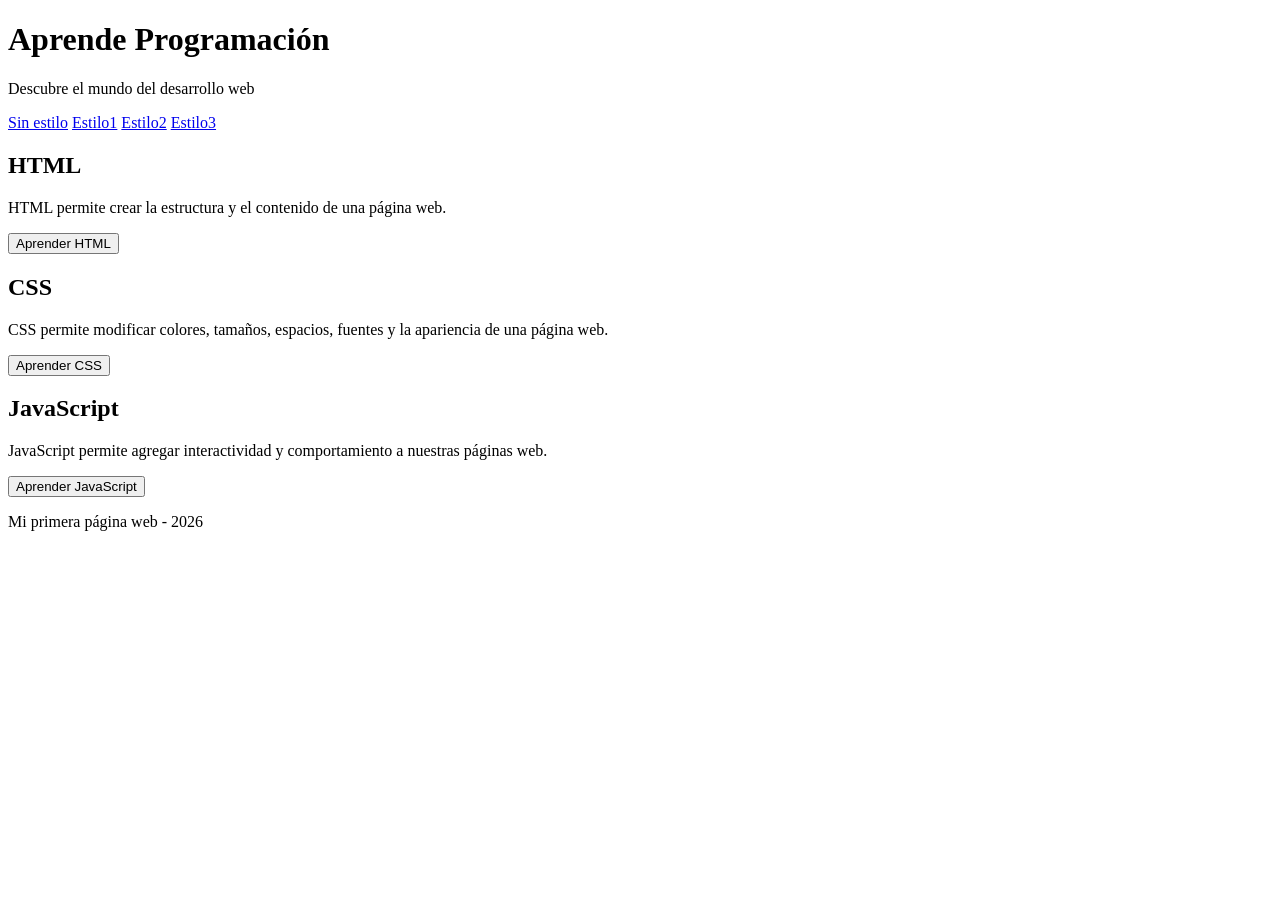
<file: index.html>
<!DOCTYPE html>
<html lang="es">
<head>
    <meta charset="UTF-8">
    <meta name="viewport" content="width=device-width, initial-scale=1.0">
    <title>Curso de Programación</title>
</head>

<body>

    <header>
        <h1>Aprende Programación</h1>
        <p>Descubre el mundo del desarrollo web</p>
    </header>

    <nav>
        <a href="index.html">Sin estilo</a>
        <a href="index2.html">Estilo1</a>
        <a href="index3.html">Estilo2</a>
        <a href="index4.html">Estilo3</a>
        
    </nav>

    <main>

        <section>
            <h2>HTML</h2>
            <p>
                HTML permite crear la estructura y el contenido
                de una página web.
            </p>
            <button>Aprender HTML</button>
        </section>

        <section>
            <h2>CSS</h2>
            <p>
                CSS permite modificar colores, tamaños, espacios,
                fuentes y la apariencia de una página web.
            </p>
            <button>Aprender CSS</button>
        </section>

        <section>
            <h2>JavaScript</h2>
            <p>
                JavaScript permite agregar interactividad
                y comportamiento a nuestras páginas web.
            </p>
            <button>Aprender JavaScript</button>
        </section>

    </main>

    <footer>
        <p>Mi primera página web - 2026</p>
    </footer>

</body>
</html>
</file>
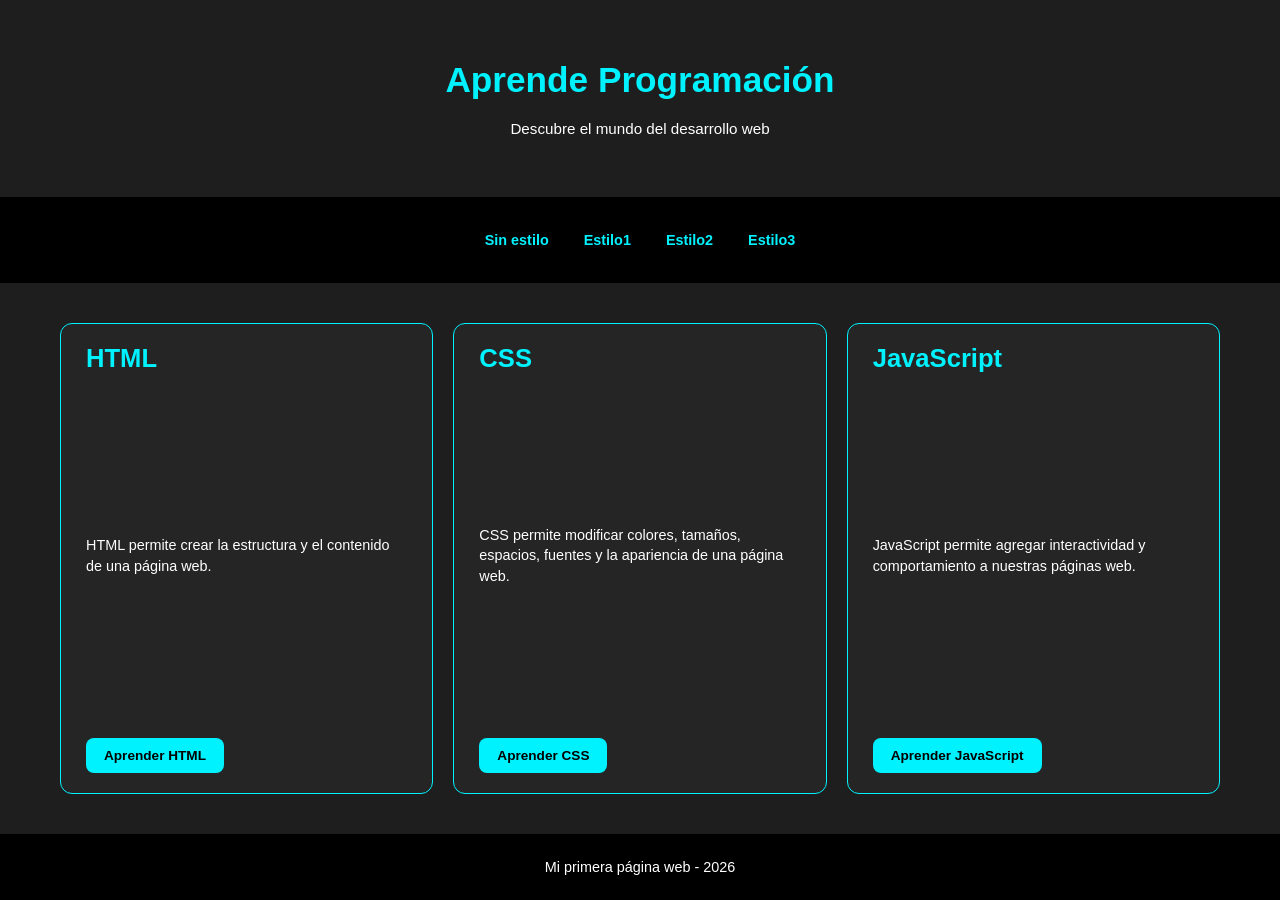
<file: index2.html>
<!DOCTYPE html>
<html lang="es">
<head>
    <meta charset="UTF-8">
    <meta name="viewport" content="width=device-width, initial-scale=1.0">
    <title>Curso de Programación</title>
    <link rel="stylesheet" href="../css/estilo1.css">
</head>

<body>

    <header>
        <h1>Aprende Programación</h1>
        <p>Descubre el mundo del desarrollo web</p>
    </header>

    <nav>
        <a href="index.html">Sin estilo</a>
        <a href="index2.html">Estilo1</a>
        <a href="index3.html">Estilo2</a>
        <a href="index4.html">Estilo3</a>
        
    </nav>

    <main>

        <section>
            <h2>HTML</h2>
            <p>
                HTML permite crear la estructura y el contenido
                de una página web.
            </p>
            <button>Aprender HTML</button>
        </section>

        <section>
            <h2>CSS</h2>
            <p>
                CSS permite modificar colores, tamaños, espacios,
                fuentes y la apariencia de una página web.
            </p>
            <button>Aprender CSS</button>
        </section>

        <section>
            <h2>JavaScript</h2>
            <p>
                JavaScript permite agregar interactividad
                y comportamiento a nuestras páginas web.
            </p>
            <button>Aprender JavaScript</button>
        </section>

    </main>

    <footer>
        <p>Mi primera página web - 2026</p>
    </footer>

</body>
</html>
</file>
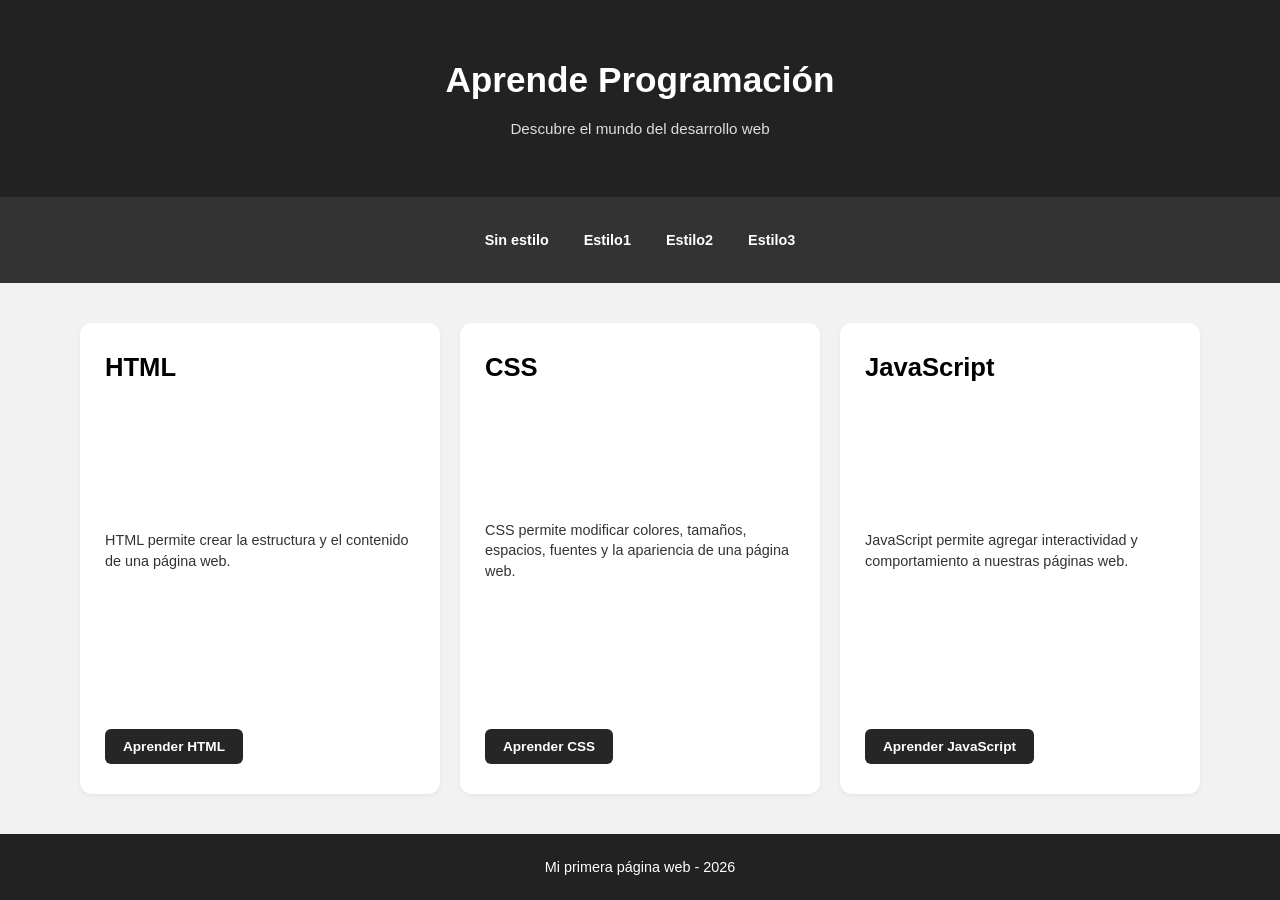
<file: index3.html>
<!DOCTYPE html>
<html lang="es">
<head>
    <meta charset="UTF-8">
    <meta name="viewport" content="width=device-width, initial-scale=1.0">
    <title>Curso de Programación</title>
    <link rel="stylesheet" href="../css/estilo2.css">
</head>

<body>

    <header>
        <h1>Aprende Programación</h1>
        <p>Descubre el mundo del desarrollo web</p>
    </header>

    <nav>
        <a href="index.html">Sin estilo</a>
        <a href="index2.html">Estilo1</a>
        <a href="index3.html">Estilo2</a>
        <a href="index4.html">Estilo3</a>
        
    </nav>

    <main>

        <section>
            <h2>HTML</h2>
            <p>
                HTML permite crear la estructura y el contenido
                de una página web.
            </p>
            <button>Aprender HTML</button>
        </section>

        <section>
            <h2>CSS</h2>
            <p>
                CSS permite modificar colores, tamaños, espacios,
                fuentes y la apariencia de una página web.
            </p>
            <button>Aprender CSS</button>
        </section>

        <section>
            <h2>JavaScript</h2>
            <p>
                JavaScript permite agregar interactividad
                y comportamiento a nuestras páginas web.
            </p>
            <button>Aprender JavaScript</button>
        </section>

    </main>

    <footer>
        <p>Mi primera página web - 2026</p>
    </footer>

</body>
</html>
</file>
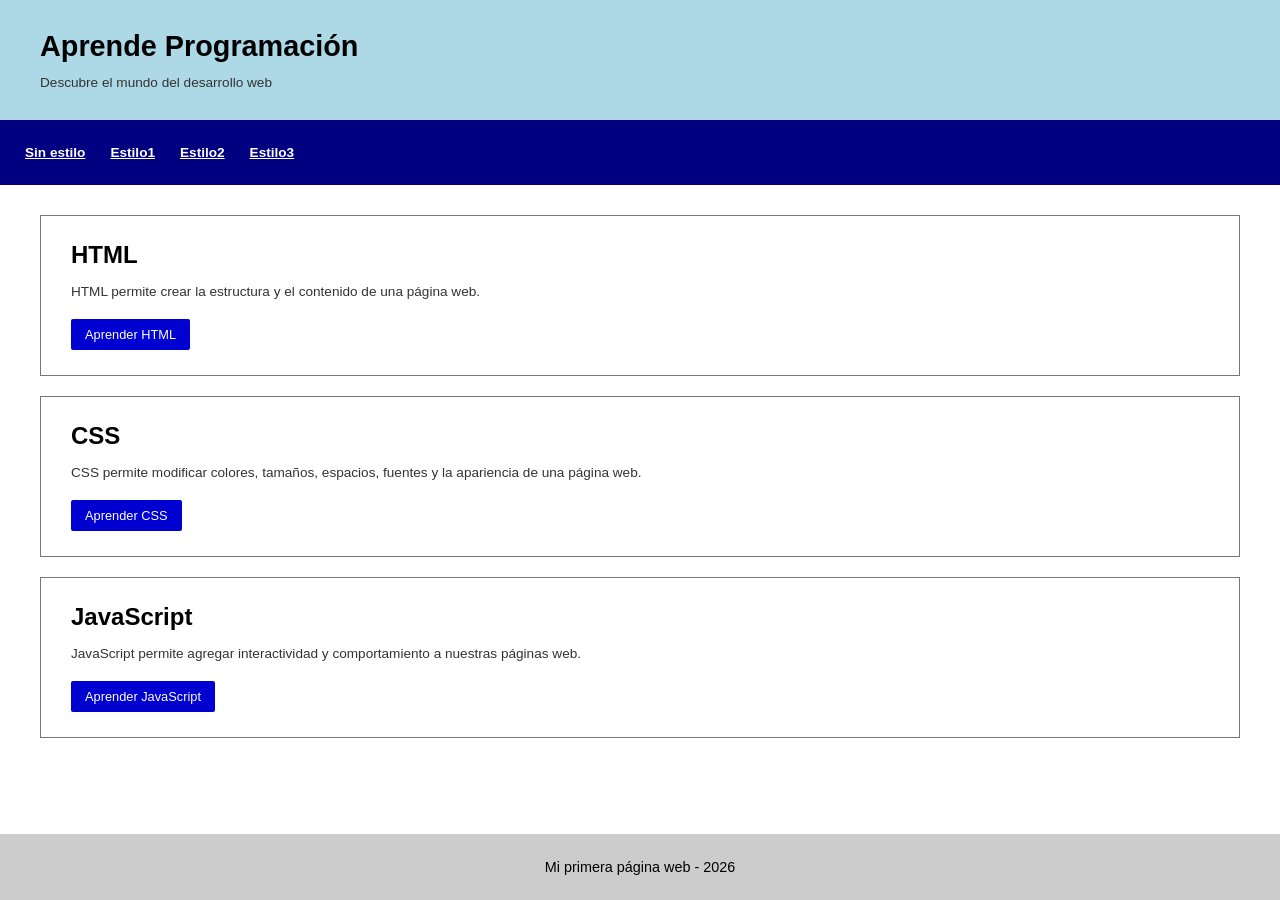
<file: index4.html>
<!DOCTYPE html>
<html lang="es">
<head>
    <meta charset="UTF-8">
    <meta name="viewport" content="width=device-width, initial-scale=1.0">
    <title>Curso de Programación</title>
    <link rel="stylesheet" href="../css/estilo3.css">
</head>

<body>

    <header>
        <h1>Aprende Programación</h1>
        <p>Descubre el mundo del desarrollo web</p>
    </header>

    <nav>
        <a href="index.html">Sin estilo</a>
        <a href="index2.html">Estilo1</a>
        <a href="index3.html">Estilo2</a>
        <a href="index4.html">Estilo3</a>
        
    </nav>

    <main>

        <section>
            <h2>HTML</h2>
            <p>
                HTML permite crear la estructura y el contenido
                de una página web.
            </p>
            <button>Aprender HTML</button>
        </section>

        <section>
            <h2>CSS</h2>
            <p>
                CSS permite modificar colores, tamaños, espacios,
                fuentes y la apariencia de una página web.
            </p>
            <button>Aprender CSS</button>
        </section>

        <section>
            <h2>JavaScript</h2>
            <p>
                JavaScript permite agregar interactividad
                y comportamiento a nuestras páginas web.
            </p>
            <button>Aprender JavaScript</button>
        </section>

    </main>

    <footer>
        <p>Mi primera página web - 2026</p>
    </footer>

</body>
</html>
</file>
<file: css/estilo1.css>
* {
    margin: 0;
    padding: 0;
    box-sizing: border-box;
    font-family: Arial, Helvetica, sans-serif;
}

body {
    background-color: #1e1e1e;
    color: #ffffff;
    text-align: center;
    min-height: 100vh;
    display: flex;
    flex-direction: column;
}

header {
    padding-top: 60px;
}

header h1 {
    color: #00f2ff;
    font-size: 2.2rem;
    font-weight: bold;
    margin-bottom: 20px;
}

header p {
    margin-bottom: 60px;
    color: #ffffff;
    font-size: 0.95rem;
}

nav {
    background-color: #000000;
    padding: 35px;
    display: flex;
    justify-content: center;
    gap: 35px;
}

nav a {
    color: #00f2ff;
    text-decoration: none;
    font-size: 0.9rem;
    font-weight: bold;
}

main {
    max-width: 1200px;
    margin: 40px auto;
    padding: 0 20px;
    display: flex;
    justify-content: space-between;
    gap: 20px;
    flex-wrap: wrap;
    flex: 1;
}

section {
    background-color: #252525;
    border: 1.5px solid #00f2ff;
    border-radius: 12px;
    padding: 20px 25px;
    text-align: left;
    flex: 1;
    min-width: 350px;
    max-width: 400px;
    display: flex;
    flex-direction: column;
    justify-content: space-between;
}

section h2 {
    color: #00f2ff;
    font-size: 1.6rem;
}

section p {
    color: #ffffff;
    font-size: 0.9rem;
    line-height: 1.4;
}

button {
    background-color: #00f2ff;
    color: #000000;
    border: none;
    padding: 10px 18px;
    border-radius: 8px;
    font-weight: bold;
    font-size: 0.85rem;
    cursor: pointer;
    align-self: flex-start;
}

footer {
    background-color: #000000;
    padding: 25px 0;
    margin-top: auto;
}

footer p {
    color: #ffffff;
    font-size: 0.9rem;
}
</file>
<file: css/estilo2.css>
* {
    margin: 0;
    padding: 0;
    box-sizing: border-box;
    font-family: Arial, Helvetica, sans-serif;
}

body {
    background-color: #f2f2f2;
    color: #000000;
    text-align: center;
    min-height: 100vh;
    display: flex;
    flex-direction: column;
}

header {
    background-color: #222222;
    padding-top: 60px;
}

header h1 {
    color: #ffffff;
    font-size: 2.2rem;
    font-weight: bold;
    margin-bottom: 20px;
}

header p {
    color: #dddddd;
    font-size: 0.95rem;
    margin-bottom: 60px;
}

nav {
    background-color: #333333;
    padding: 35px;
    display: flex;
    justify-content: center;
    gap: 35px;
}

nav a {
    color: #ffffff;
    text-decoration: none;
    font-size: 0.9rem;
    font-weight: bold;
}

main {
    max-width: 1200px;
    margin: 40px auto;
    padding: 0 20px;
    display: flex;
    justify-content: center;
    gap: 20px;
    flex-wrap: wrap;
    flex: 1;
}

section {
    background-color: #ffffff;
    border-radius: 12px;
    padding: 30px 25px;
    text-align: left;
    flex: 1;
    min-width: 280px;
    max-width: 360px;
    display: flex;
    flex-direction: column;
    justify-content: space-between;
    box-shadow: 0 2px 5px rgba(0,0,0,0.05);
}

section h2 {
    color: #000000;
    font-size: 1.6rem;
    font-weight: bold;
    margin-bottom: 20px;
}

section p {
    color: #333333;
    font-size: 0.9rem;
    line-height: 1.4;
    margin-bottom: 30px;
}

button {
    background-color: #262626;
    color: #ffffff;
    border: none;
    padding: 10px 18px;
    border-radius: 6px;
    font-weight: bold;
    font-size: 0.85rem;
    cursor: pointer;
    align-self: flex-start;
}

footer {
    background-color: #222222;
    padding: 25px 0;
    margin-top: auto;
}

footer p {
    color: #ffffff;
    font-size: 0.9rem;
}
</file>
<file: css/estilo3.css>
* {
    margin: 0;
    padding: 0;
    box-sizing: border-box;
    font-family: Arial, Helvetica, sans-serif;
}

body {
    background-color: #ffffff;
    color: #000000;
    min-height: 100vh;
    display: flex;
    flex-direction: column;
}

header {
    background-color: #add8e6;
    padding: 30px 40px;
    text-align: left;
}

header h1 {
    color: #000000;
    font-size: 1.8rem;
    font-weight: bold;
    margin-bottom: 12px;
}

header p {
    color: #333333;
    font-size: 0.85rem;
}

nav {
    background-color: #000080;
    padding: 25px;
    display: flex;
    justify-content: flex-start;
    gap: 25px;
}

nav a {
    color: #ffffff;
    text-decoration: underline;
    font-size: 0.85rem;
    font-weight: bold;
}

main {
    width: 100%;
    padding: 30px 40px;
    display: flex;
    flex-direction: column;
    gap: 20px;
    flex: 1;
}

section {
    background-color: #ffffff;
    border: 1px solid #777777;
    border-radius: 0;
    padding: 25px 30px;
    text-align: left;
    width: 100%;
}

section h2 {
    color: #000000;
    font-size: 1.5rem;
    font-weight: bold;
    margin-bottom: 15px;
}

section p {
    color: #333333;
    font-size: 0.85rem;
    margin-bottom: 20px;
}

button {
    background-color: #0000d1;
    color: #ffffff;
    border: none;
    padding: 8px 14px;
    border-radius: 2px;
    font-size: 0.8rem;
    cursor: pointer;
}

footer {
    background-color: #cccccc;
    padding: 25px 0;
    text-align: center;
    margin-top: auto;
}

footer p {
    color: #000000;
    font-size: 0.9rem;
}
</file>
